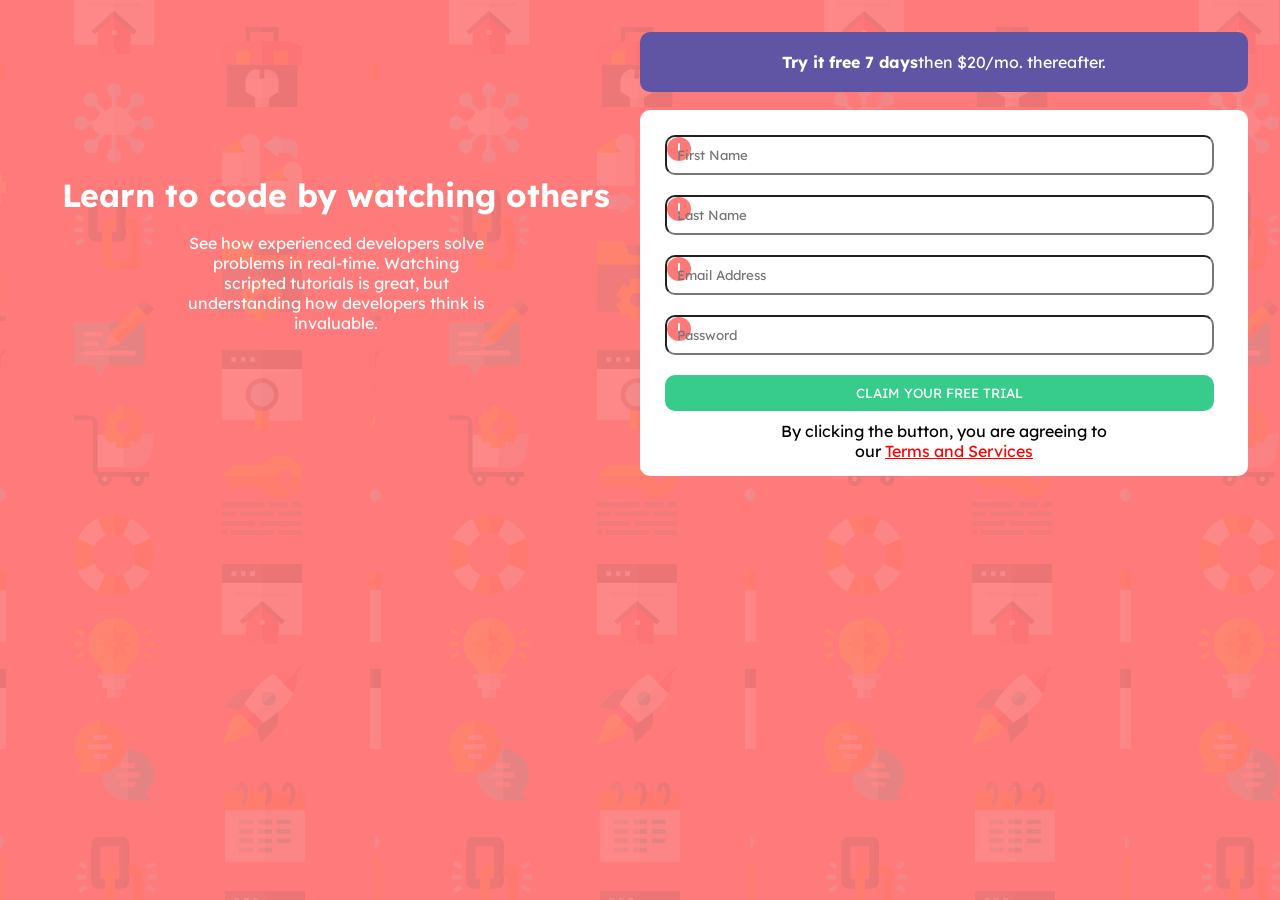
<file: index.html>
<!DOCTYPE html>
<html lang="en">
<head>
    <meta charset="UTF-8">
    <meta http-equiv="X-UA-Compatible" content="IE=edge">
    <meta name="viewport" content="width=device-width, initial-scale=1.0">
    <title>Document</title>
    <link rel="stylesheet" href="style.css">
    <link rel="preconnect" href="https://fonts.googleapis.com">
<link rel="preconnect" href="https://fonts.gstatic.com" crossorigin>
<link href="https://fonts.googleapis.com/css2?family=Big+Shoulders+Display:wght@700&family=Lexend+Deca:wght@400;500;600;700&display=swap" rel="stylesheet">
</head>
<body>
    <div class="top">
        <h1>
            Learn to code by watching others
        </h1><br>
        <p>See how experienced developers solve</p>
        <p>problems in real-time. Watching</p>
        <p>scripted tutorials is great, but</p>
        <p>understanding how developers think is</p>
        <p>invaluable.</p>
    </div><br><br><br>
    <div class="right">
    <div class="mid">
        <p><strong>Try it free 7 days</strong>then $20/mo. thereafter.</p>
    </div><br>
    <div class="bot">
        <form action="">
            <input type="text" name="fname" id="fname" placeholder="First Name" required><br>
            <input type="text" name="lname" id="lname" placeholder="Last Name" required><br>
            <input type="email" name="email" id="email" placeholder="Email Address" required><br>
            <input type="password" name="password" id="password" placeholder="Password" required><br>
            <input type="submit" class="submit" value="CLAIM YOUR FREE TRIAL"><br>
            <p>By clicking the button, you are agreeing to</p>
            <p>our <a href="#">Terms and Services</a></p>
        </form>
    </div>
    </div>
</body>
</html>
</file>
<file: style.css>
*   {
    margin: 0;
    padding: 0;
    box-sizing: border-box;
}

/* Red: hsl(0, 100%, 74%) 
- Green: hsl(154, 59%, 51%) */

body    {
    background-color: hsl(0, 100%, 74%);
    background-image: url(bg-intro-mobile.png);
    padding: 2em;
}
.top    {
    color: white;
}
.mid    {
    font-family: 'Big Shoulders Display', cursive;
    font-family: 'Lexend Deca', sans-serif;
    color: white;
    background-color: hsl(248, 32%, 49%);
    padding: 20px;
    text-align: center;
    border-radius: 10px;
    /* box-shadow: 20px gray; */
}
h1  {
    font-family: 'Big Shoulders Display', cursive;
    font-family: 'Lexend Deca', sans-serif;text-align: center;
}
p   {
    font-family: 'Big Shoulders Display', cursive;
    font-family: 'Lexend Deca', sans-serif;
    text-align: center;
}
p a{
    color: red;
}
.bot    {
    background-color: white;
    padding: 15px;
    border-radius: 10px;
}
form{
    /* padding: 15px; */
    font-family: 'Big Shoulders Display', cursive;
    font-family: 'Lexend Deca', sans-serif;
}
input   {
    width: 95%;
    padding: 10px;
    font-family: 'Big Shoulders Display', cursive;
    font-family: 'Lexend Deca', sans-serif;
    margin: 10px;
    border-radius: 10px;
}
input:invalid{
    background: url(icon-error.svg);
    background-repeat: no-repeat;
}
.submit {
    background-color: hsl(154, 59%, 51%);
    border: 0;
    border-radius: 10px;
    font-family: 'Big Shoulders Display', cursive;
    font-family: 'Lexend Deca', sans-serif;
    color: white;
}
@media screen and (min-width:376px) {
    body    {
        display: flex;
    }
    .top{
        margin: auto;
        width: 50%;
    }
    .right{
        width: 50%;
    }
}
</file>
